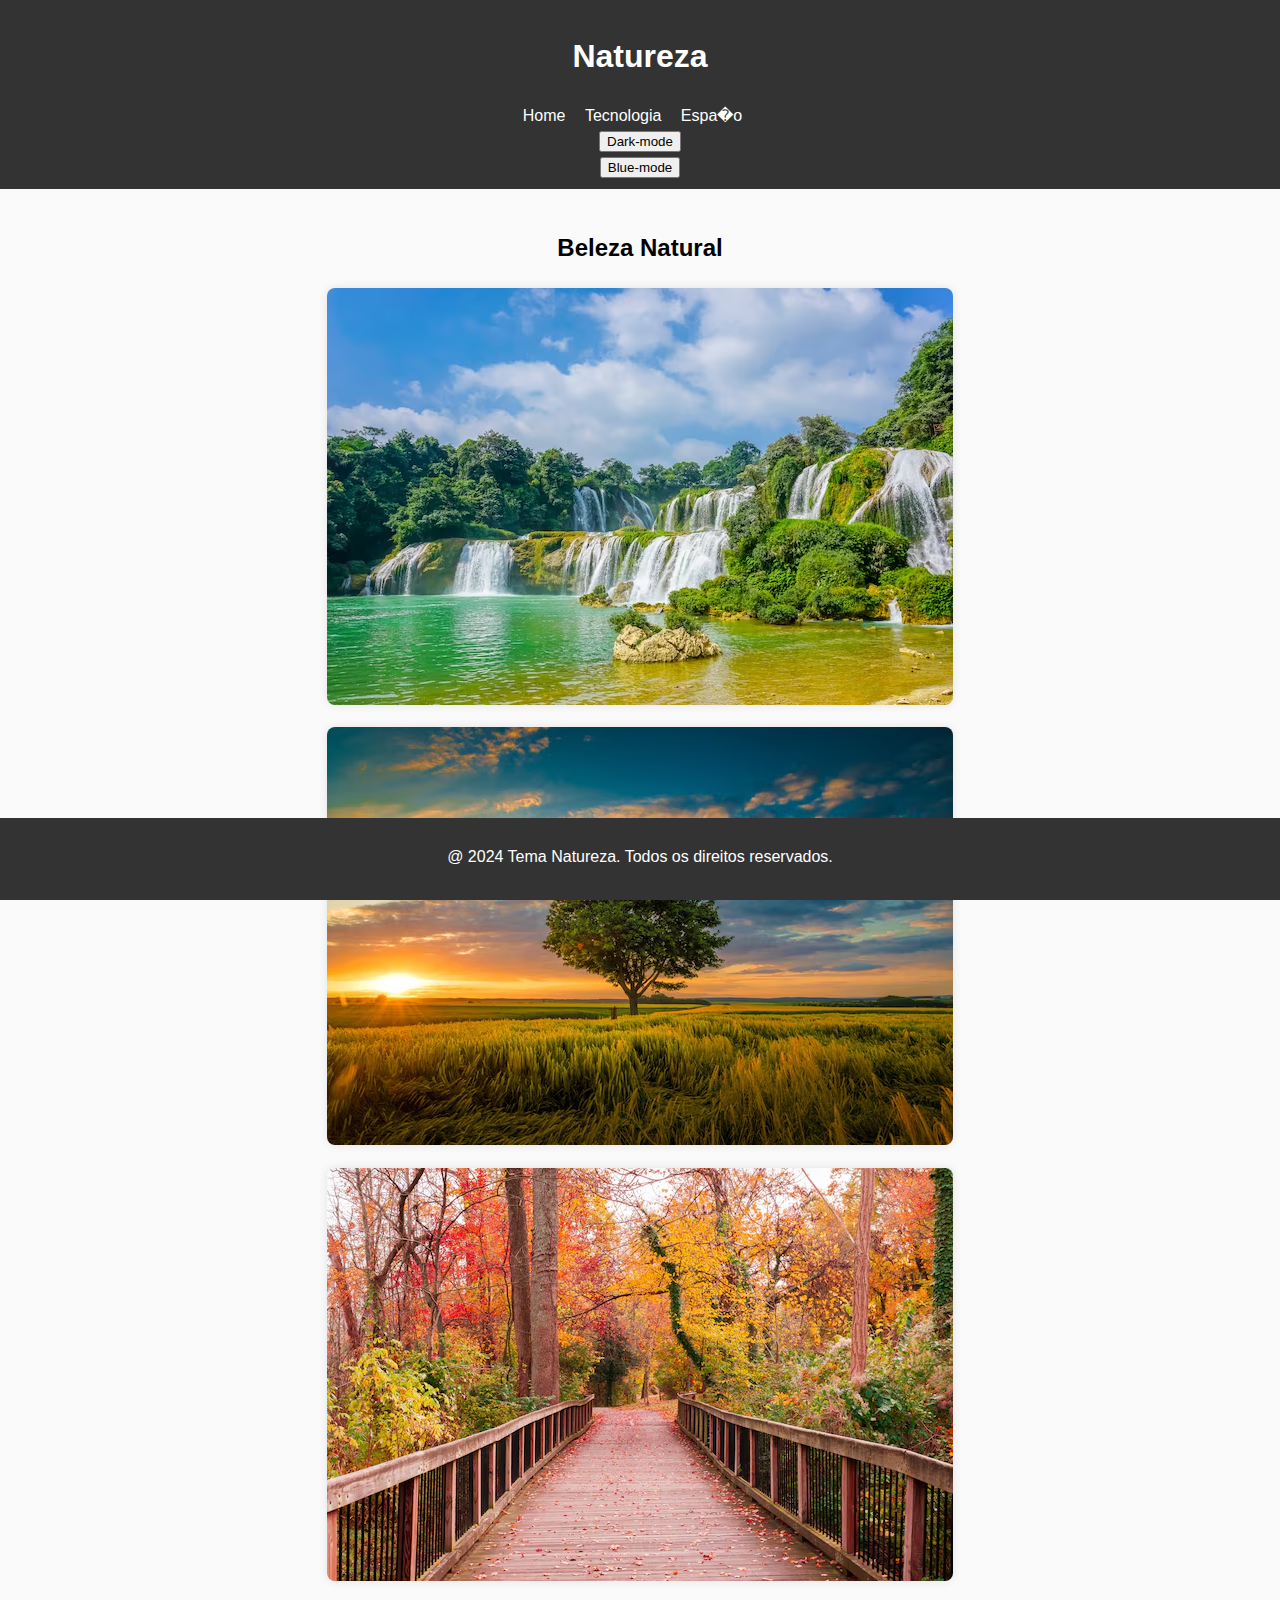
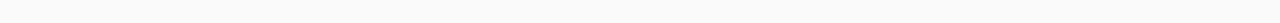
<file: Lab04/index.html>
<!DOCTYPE html>
<html lang="pt-br">
<head>
    <meta charset="UTF-8">
    <meta name="viewport" content="width=device-width, initial-scale=1.0">
    <title>Document</title>
    <link rel="stylesheet" href="styles.css">
    
</head>
<body>
    <header>
        <h1> Natureza </h1>
        <nav>
            <ul>
                <li><a href="#home">Home</a></li>
                <li><a href="tech.html">Tecnologia</a></li>
                <li><a href="space.html">Espa�o</a></li>
            </ul>
        </nav>
        <label for="switch">
                <li> <button id="switch"> Dark-mode</button> </li>
                <li> <button id="switch2"> Blue-mode</button> </li>
        </label>
    
        <script src="index.js"></script>
    </header>

    <main>
        <h2> Beleza Natural</h2>
    
        <img src="assets/nature/nature1.avif" alt="natureza1"> 
        <img src="assets/nature/nature2.avif" alt="natureza2"> 
        <img src="assets/nature/nature3.avif" alt="natureza3">
    
    </main>

    <footer>
        <p>@ 2024 Tema Natureza. Todos os direitos reservados.</p>
    </footer>
</body>
</html>
</file>
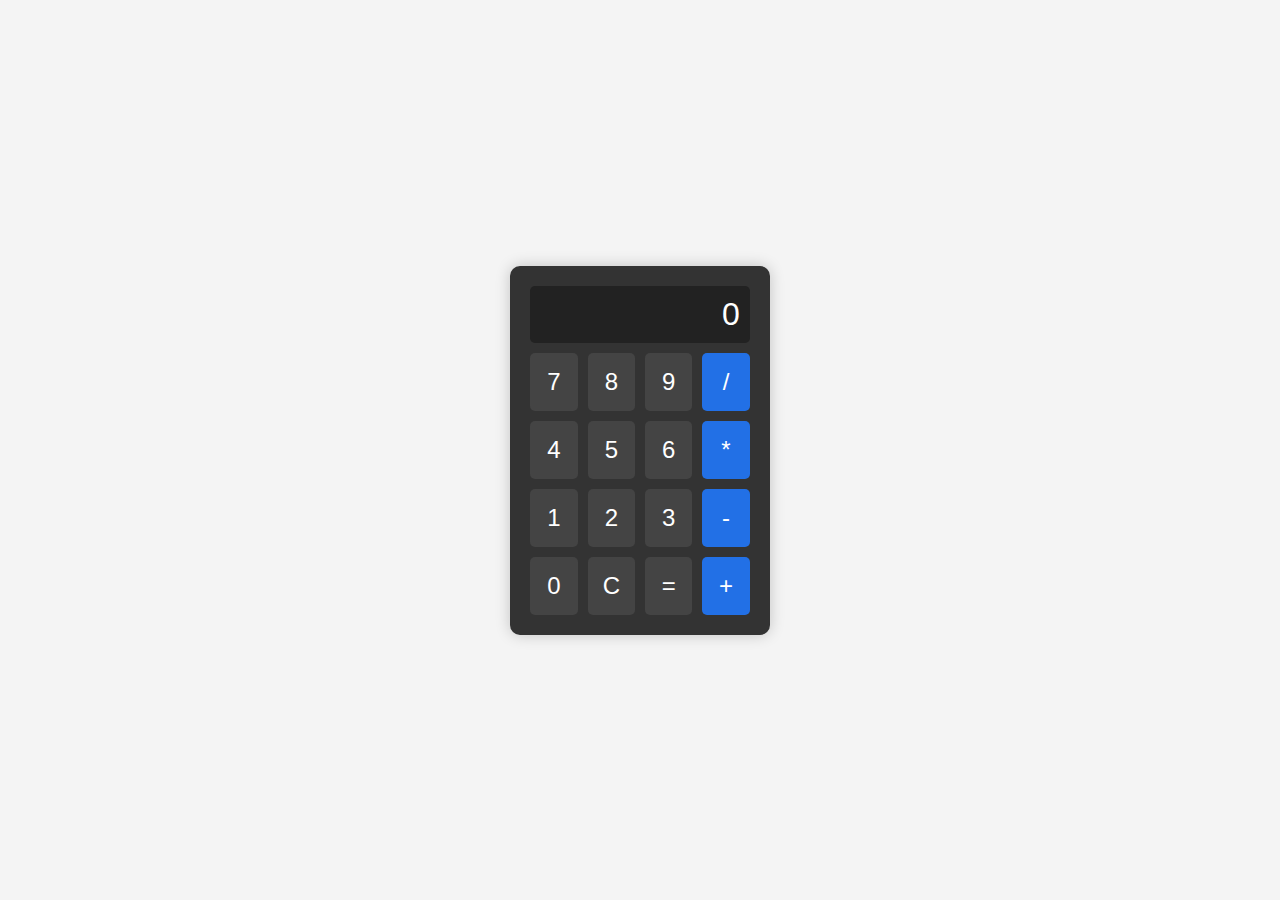
<file: Lab16/index.html>
<link rel="stylesheet" href="styles.css">
</head>
<body>
    <div class="calculadora">
        <div id="resultado" class="tela">0</div>
        <div class="botoes">
            <button class="btn" onclick="adicionarNumero('7')">7</button>
            <button class="btn" onclick="adicionarNumero('8')">8</button>
            <button class="btn" onclick="adicionarNumero('9')">9</button>
            <button class="btn operador" onclick="adicionarOperacao('/')">/</button>

            <button class="btn" onclick="adicionarNumero('4')">4</button>
            <button class="btn" onclick="adicionarNumero('5')">5</button>
            <button class="btn" onclick="adicionarNumero('6')">6</button>
            <button class="btn operador" onclick="adicionarOperacao('*')">*</button>

            <button class="btn" onclick="adicionarNumero('1')">1</button>
            <button class="btn" onclick="adicionarNumero('2')">2</button>
            <button class="btn" onclick="adicionarNumero('3')">3</button>
            <button class="btn operador" onclick="adicionarOperacao('-')">-</button>

            <button class="btn" onclick="adicionarNumero('0')">0</button>
            <button class="btn" onclick="limpar()">C</button>
            <button class="btn" onclick="calcular()">=</button>
            <button class="btn operador" onclick="adicionarOperacao('+')">+</button>
        </div>
    </div>
    <script src="script.js"></script>
</body>
</html>
</file>
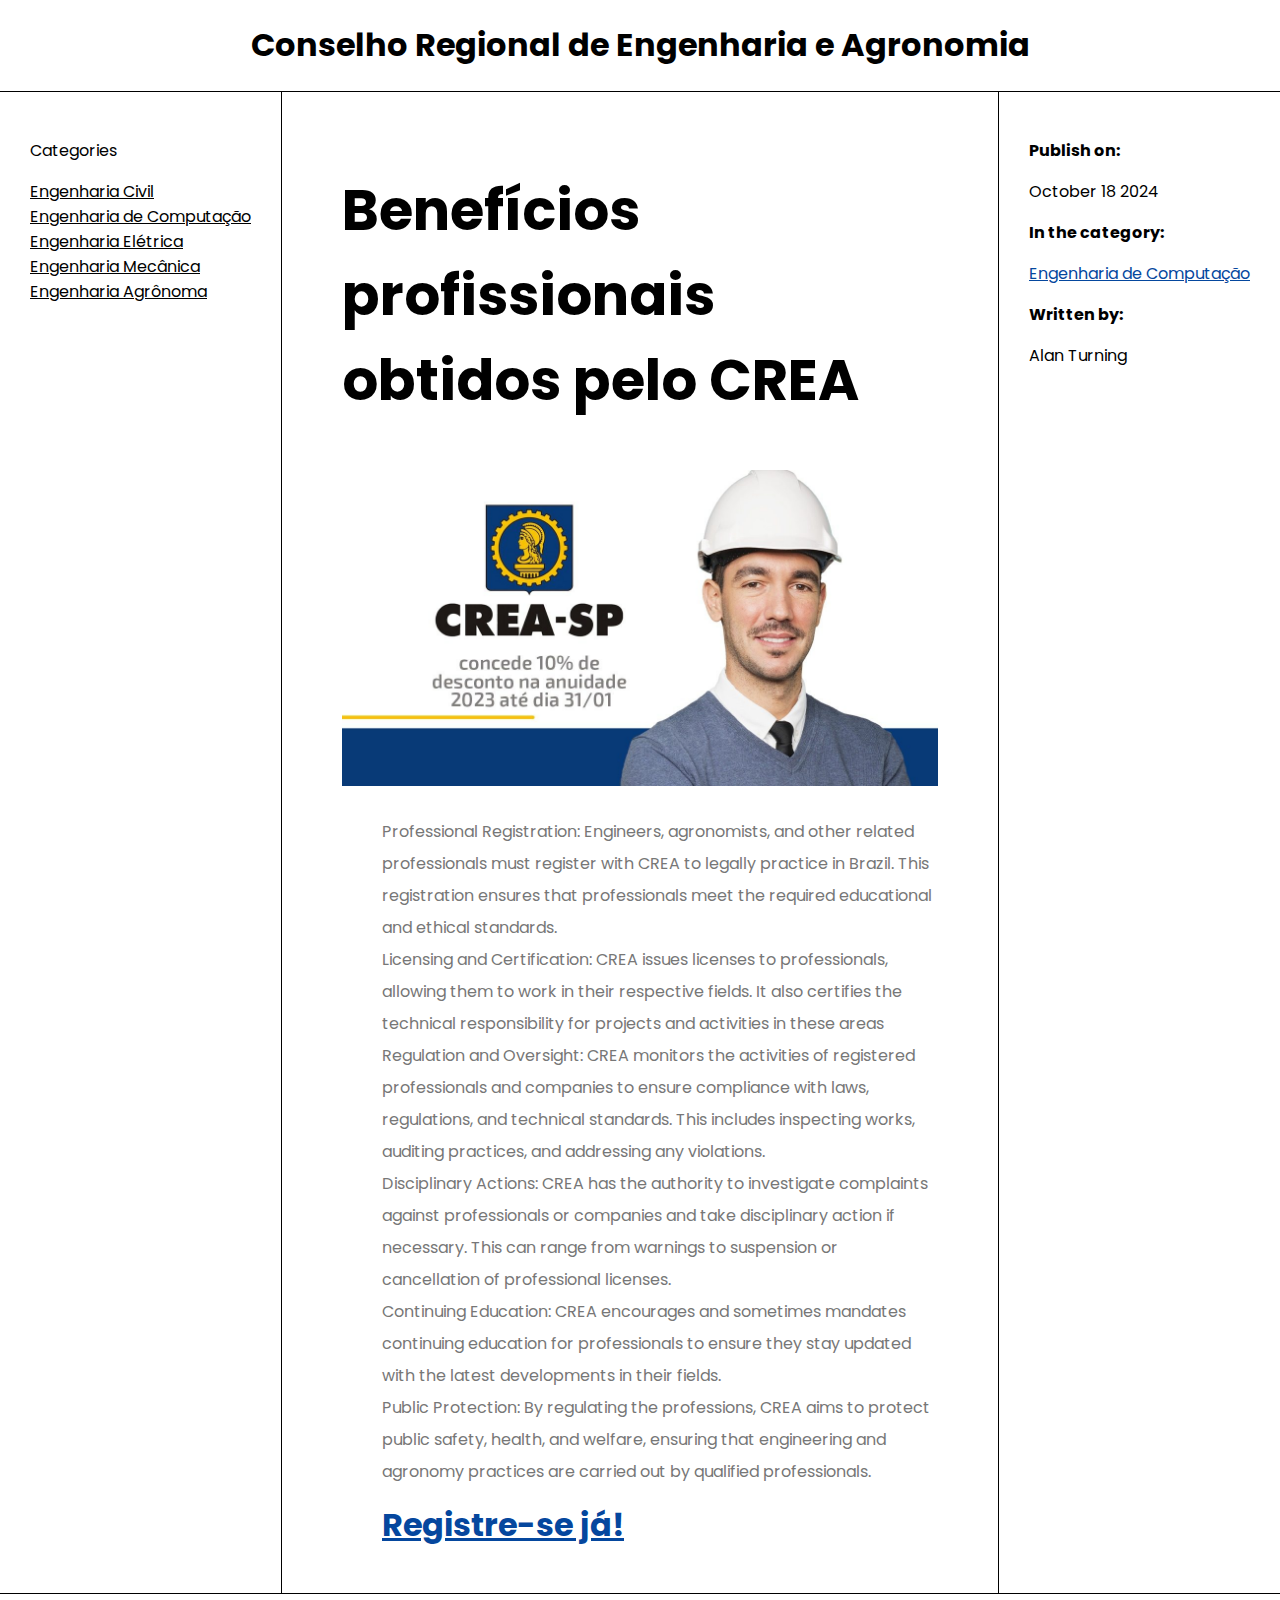
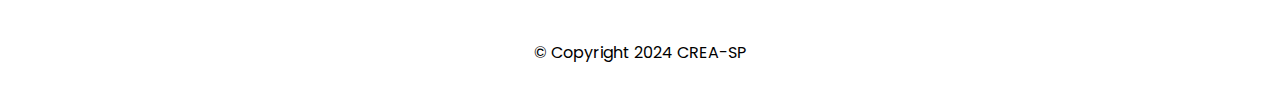
<file: Lab128/public/index.html>
<html lang="en">
<head>
  <meta charset="UTF-8">
  <meta http-equiv="X-UA-Compatible" content="IE=edge">
  <meta name="viewport" content="width=device-width, initial-scale=1.0">
  <title>Holy Grail Layout</title>
  <link rel="stylesheet" href="styles.css">
</head>
<body>
    <div class="grid-conteiner">
      <header>
        <h1> Conselho Regional de Engenharia e Agronomia</h1>
      </header>
      <nav>
        <p>Categories</p>
        <li>Engenharia Civil</li>
        <li>Engenharia de Computação</li>
        <li>Engenharia Elétrica</li>
        <li>Engenharia Mecânica</li>
        <li>Engenharia Agrônoma</li>
      </nav>
      <article>
        <h2>Benefícios profissionais obtidos pelo CREA</h2>
        <img src="img/creacria.jpeg" alt="article banner">
        <ol>
          <li>Professional Registration: Engineers, agronomists, and other related professionals must register with CREA to legally practice in Brazil. 
          This registration ensures that professionals meet the required educational and ethical standards.</li>
          <li>Licensing and Certification: CREA issues licenses to professionals, allowing them to work in their respective fields. 
          It also certifies the technical responsibility for projects and activities in these areas</li>
          <li>Regulation and Oversight: CREA monitors the activities of registered professionals and companies to ensure compliance with laws, regulations, and technical standards. 
          This includes inspecting works, auditing practices, and addressing any violations.</li>
          <li> Disciplinary Actions: CREA has the authority to investigate complaints against professionals or companies and take disciplinary action if necessary. 
          This can range from warnings to suspension or cancellation of professional licenses.</li>
          <li> Continuing Education: CREA encourages and sometimes mandates continuing education for professionals to ensure they stay updated with the latest developments in their fields.</li>
          <li>Public Protection: By regulating the professions, CREA aims to protect public safety, health, and welfare, ensuring that engineering and agronomy practices are carried out by qualified professionals.</li>
          <li> <a href="forms.html"><h1>Registre-se já!</h1></a></li>
          </ol>
          
          
      </article>

      <aside>
        <ul>
          <li>
            <p><strong>Publish on:</strong></p>
            <p>October 18 2024</p>
          </li>
          <li>
            <p><strong>In the category:</strong></p>
            <a href="/">Engenharia de Computação</a>
          </li>
          <li>
            <p><strong>Written by:</strong></p>
            <p>Alan Turning</p>
          </li>
        </ul>
      </aside>

      <footer>
          <p> © Copyright 2024 CREA-SP</p>
      </footer>

    </div>
</body>
</html>
</file>
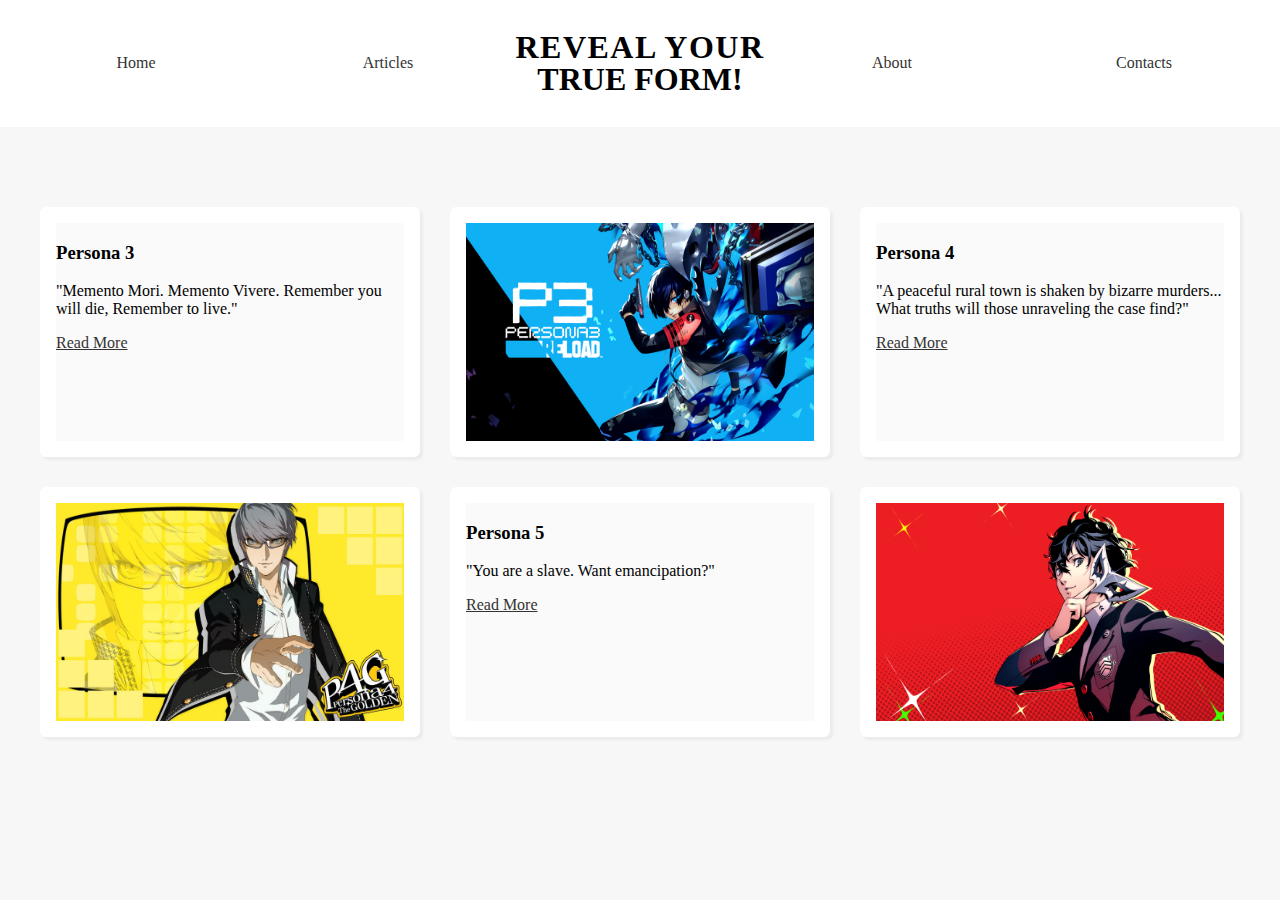
<file: Lab64/public/index.html>
<html lang="en">
<head>
  <meta charset="UTF-8">
  <meta http-equiv="X-UA-Compatible" content="IE=edge">
  <meta name="viewport" content="width=device-width, initial-scale=1.0">
  <title>Masonry Style Layout</title>
  <link rel="stylesheet" href="styles.css">
</head>

<body>
  
  <header>
    
    <nav>
      <a href="/">Home</a>
      <a href="/">Articles</a>
      <h1>
          <div>Reveal your</div>
          <div>True form!</div>
      </h1>
      <a href="about.html">About</a>
      <a href="/">Contacts</a>
      
  </nav>  
  
  </header>

  <main>
    <div class="short">
      <h3> Persona 3</h3>
      <p> "Memento Mori. Memento Vivere. Remember you will die, Remember to live."</p>
      <a href="/">Read More</a>
    </div>
      <div class="tall">
            <img src="img/p3.png" alt="persona3">
      </div>
      <div class="short">
        <h3> Persona 4</h3>
        <p> "A peaceful rural town is shaken by bizarre murders... What truths will those unraveling the case find?"</p>
        <a href="/">Read More</a>
      </div>
        <div class="tall">
              <img src="img/p4.png" alt="persona3">
        </div>
        <div class="short">
          <h3> Persona 5</h3>
          <p> "You are a slave. Want emancipation?"</p>
          <a href="/">Read More</a>
        </div>
          <div class="tall">
                <img src="img/p5.png" alt="persona3">
          </div>

  </main>
</body>
</html>
</file>
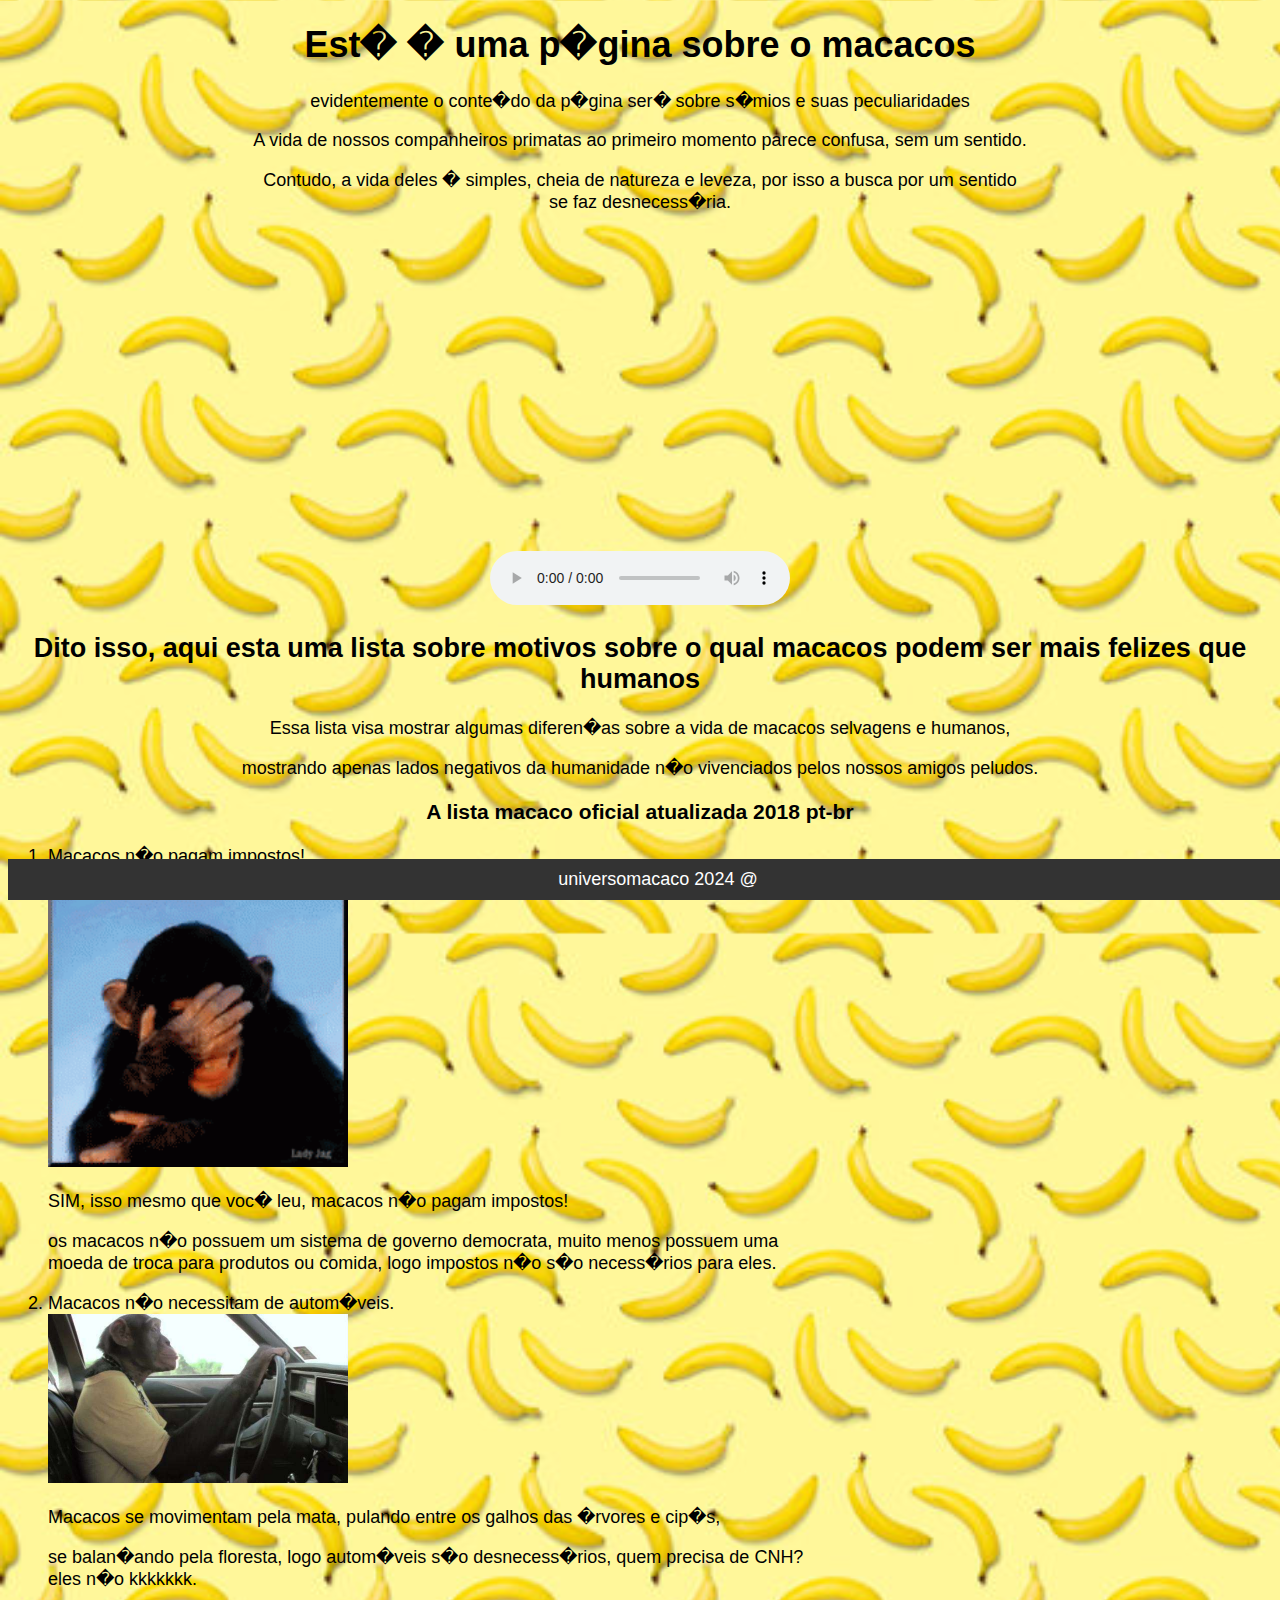
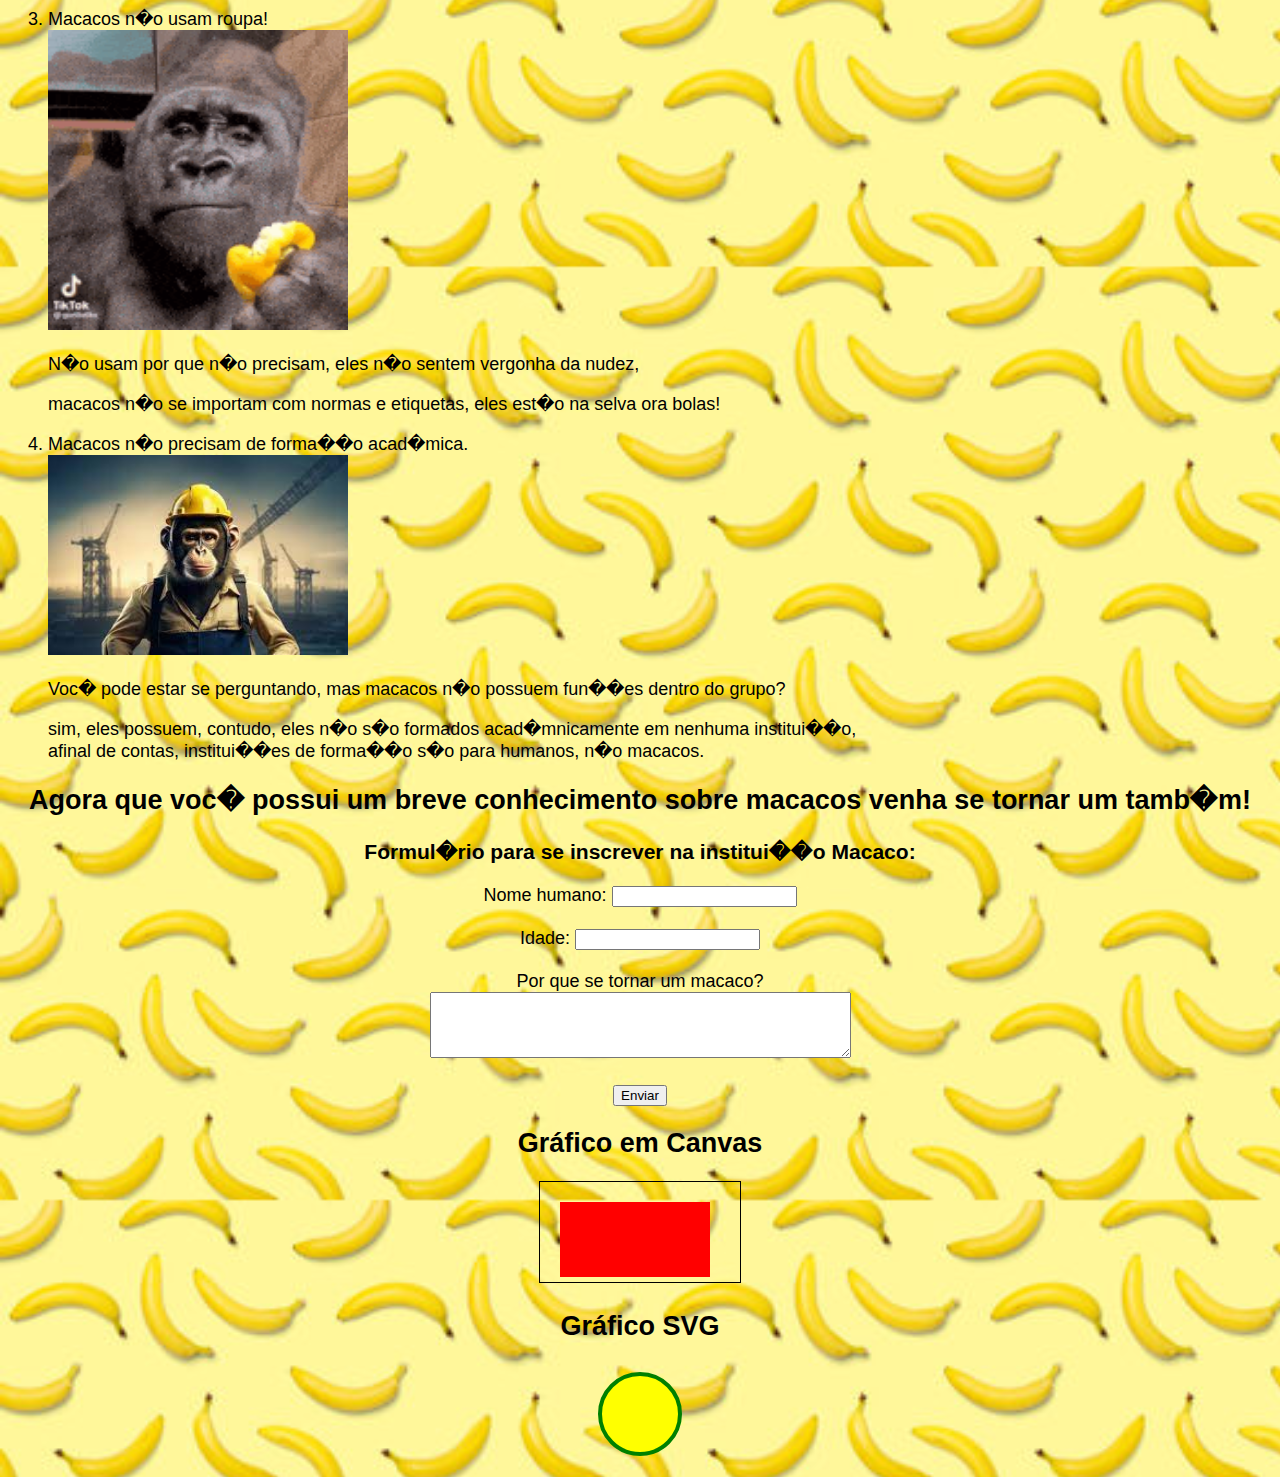
<file: Lab02/lab02.html>
<!DOCTYPE html>
<html lang="pt-br">
<head>
    <meta charset="UTF-8">
    <meta name="viewport" content="width=device-width, initial-scale=1.0">
    <link rel="stylesheet" href="Lab02.css">
    <title>Lab02</title>
    <style>
        body{
    font-family: Arial, Helvetica, sans-serif;
    font-size: large;
    text-align: center;
    background-image: url("bananananananna.jpg");
    background-size: 1400px;
    color: black;
}

h1, h2, h3 {
    color:black;
    text-align: center;
}


img{
    width: 300px;
    
}
ol{
    
    text-align: left;
    text-emphasis-color: black;
}

footer {
    text-align: center;
    padding: 10px;
    background-color: #333;
    color: white;
    position: fixed;
    width: 100%;
    bottom: 0;
}
    </style>
</head>
<body>
    <h1> Est� � uma p�gina sobre o macacos</h1>
    <p> evidentemente o conte�do da p�gina ser� sobre s�mios e suas peculiaridades</p>
    <p> A vida de nossos companheiros primatas ao primeiro momento parece confusa, sem um sentido. <div></div>
        Contudo, a vida deles � simples, cheia de natureza e leveza, por isso a busca por um sentido <div>
        se faz desnecess�ria.
        </div>
    </p>
    
    <iframe width="560" height="315" src="https://www.youtube.com/embed/wKnfyrGZwA0?si=O3lPu2FvOwY4wijG" title="YouTube video player" frameborder="0" allow="accelerometer; autoplay; clipboard-write; encrypted-media; gyroscope; picture-in-picture; web-share"
     referrerpolicy="strict-origin-when-cross-origin" allowfullscreen></iframe> <div></div>

     <audio controls autoplay>
        <source src="https://cdn.discordapp.com/attachments/1070832533085900831/1272617565809672303/monkey-scream-6407.mp3?ex=66bba0f7&is=66ba4f77&hm=1bced5713dede34aafd95ddd61b95adfe016530d8454bdb03a4ae0433668f081&" type="audio/mpeg">
      Your browser does not support the audio element.
     </audio>

    <h2> Dito isso, aqui esta uma lista sobre motivos sobre o qual macacos podem ser mais felizes que humanos</h2>
    <p> Essa lista visa mostrar algumas diferen�as sobre a vida de macacos selvagens e humanos, <div>
        mostrando apenas lados negativos da humanidade n�o vivenciados pelos nossos amigos peludos.
    </div></p>
    <h3>A lista macaco oficial atualizada 2018 pt-br</h3>
    <ol>
        <li>Macacos n�o pagam impostos! <div></div>
            <img src="macacorindo.gif" alt="rindo pacas">
            <p>SIM, isso mesmo que voc� leu, macacos n�o pagam impostos! <div>
                os macacos n�o possuem um sistema de governo democrata, muito menos possuem uma <div>
                    moeda de troca para produtos ou comida, logo impostos n�o s�o necess�rios para eles.
                </div>
            </div></p>
        </li>
        <li>Macacos n�o necessitam de autom�veis. <div></div>
            <img src="driving.jpg" alt="Ryan gosling">
            <p> Macacos se movimentam pela mata, pulando entre os galhos das �rvores e cip�s, <div>
                se balan�ando pela floresta, logo autom�veis s�o desnecess�rios, quem precisa de CNH? <div>
                    eles n�o kkkkkkk.
                </div>
            </div></p>
        </li>
        <li>Macacos n�o usam roupa! <div></div>
            <img src="gorilla-reaction-gorilla.gif" alt="omygod">
            <p> N�o usam por que n�o precisam, eles n�o sentem vergonha da nudez, <div>
                macacos n�o se importam com normas e etiquetas, eles est�o na selva ora bolas!
            </div></p>

        </li>
        <li>Macacos n�o precisam de forma��o acad�mica. <div></div>
            <img src="engeneer.jpg" alt="engenheiro">
            <p> Voc� pode estar se perguntando, mas macacos n�o possuem fun��es dentro do grupo? <div>
                sim, eles possuem, contudo, eles n�o s�o formados acad�mnicamente em nenhuma institui��o, <div>
                    afinal de contas, institui��es de forma��o s�o para humanos, n�o macacos.
                </div>
            </div></p>

        </li>
        
    </ol>
    
    <h2>Agora que voc� possui um breve conhecimento sobre macacos venha se tornar um tamb�m!</h2>
    <h3>Formul�rio para se inscrever na institui��o Macaco:</h3>
    <form action="/enviar_formulario" method="post">
        <label for="nome">Nome humano:</label>
        <input type="text" id="nome" name="nome"><br><br>

        <label for="idade">Idade:</label>
        <input type="idade" id="idade" name="idade"><br><br>

        <label for="mensagem">Por que se tornar um macaco?</label><br>
        <textarea id="mensagem" name="mensagem" rows="4" cols="50"></textarea><br><br>

        <input type="submit" value="Enviar">
    </form>

    <div class="container">
        <h2>Gráfico em Canvas</h2>
        <canvas id="meuCanvas" width="200" height="100" style="border:1px solid #000000;"></canvas>
        <script>
            var c = document.getElementById("meuCanvas");
            var ctx = c.getContext("2d");
            ctx.fillStyle = "#FF0000";
            ctx.fillRect(20, 20, 150, 75);
        </script>
    </div>

    <div class="container">
        <h2>Gráfico SVG</h2>
        <svg width="100" height="100">
            <circle cx="50" cy="50" r="40" stroke="green" stroke-width="4" fill="yellow" />
        </svg>
    </div>

    <footer> universomacaco 2024 @</footer>
</body>

</html>
</file>
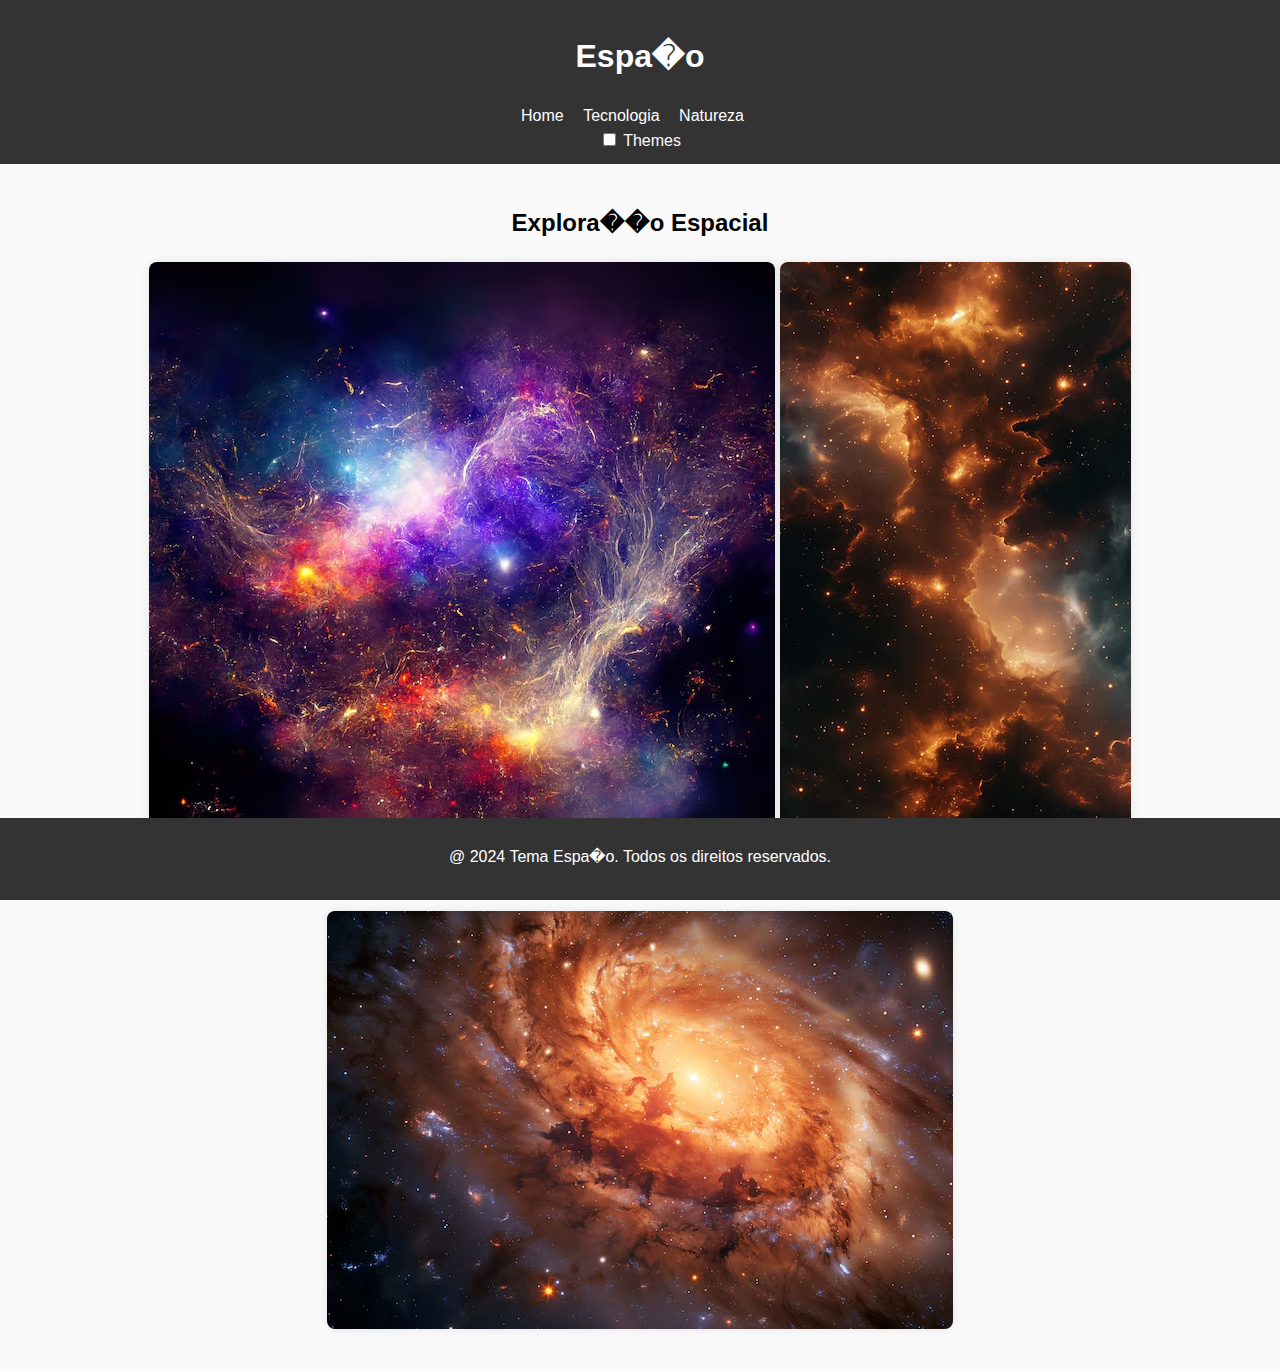
<file: Lab04/space.html>
<!DOCTYPE html>
<html lang="pt-br">
<head>
    <meta charset="UTF-8">
    <meta name="viewport" content="width=device-width, initial-scale=1.0">
    <title>Document</title>
    <link rel="stylesheet" href="styles.css">
</head>
<body>

    <header>
        <h1> Espa�o </h1>
        <nav>
            <ul>
                <li><a href="#home">Home</a></li>
                <li><a href="tech.html">Tecnologia</a></li>
                <li><a href="index.html">Natureza</a></li>
            </ul>
        </nav>
        
        <label for="switch">
            <input type="checkbox" id="switch"> Themes
        </label>
    
        <script src="index.js"></script>

    </header>

    <main>
        <h2> Explora��o Espacial</h2>
        <img src="assets/space/space1.avif" alt="espa�o1"> 
        <img src="assets/space/space2.avif" alt="espa�o2"> 
        <img src="assets/space/space3.avif" alt="espa�o3">
    </main>

    <footer>
        <p>@ 2024 Tema Espa�o. Todos os direitos reservados.</p>
    </footer>
    
</body>
</html>
</file>
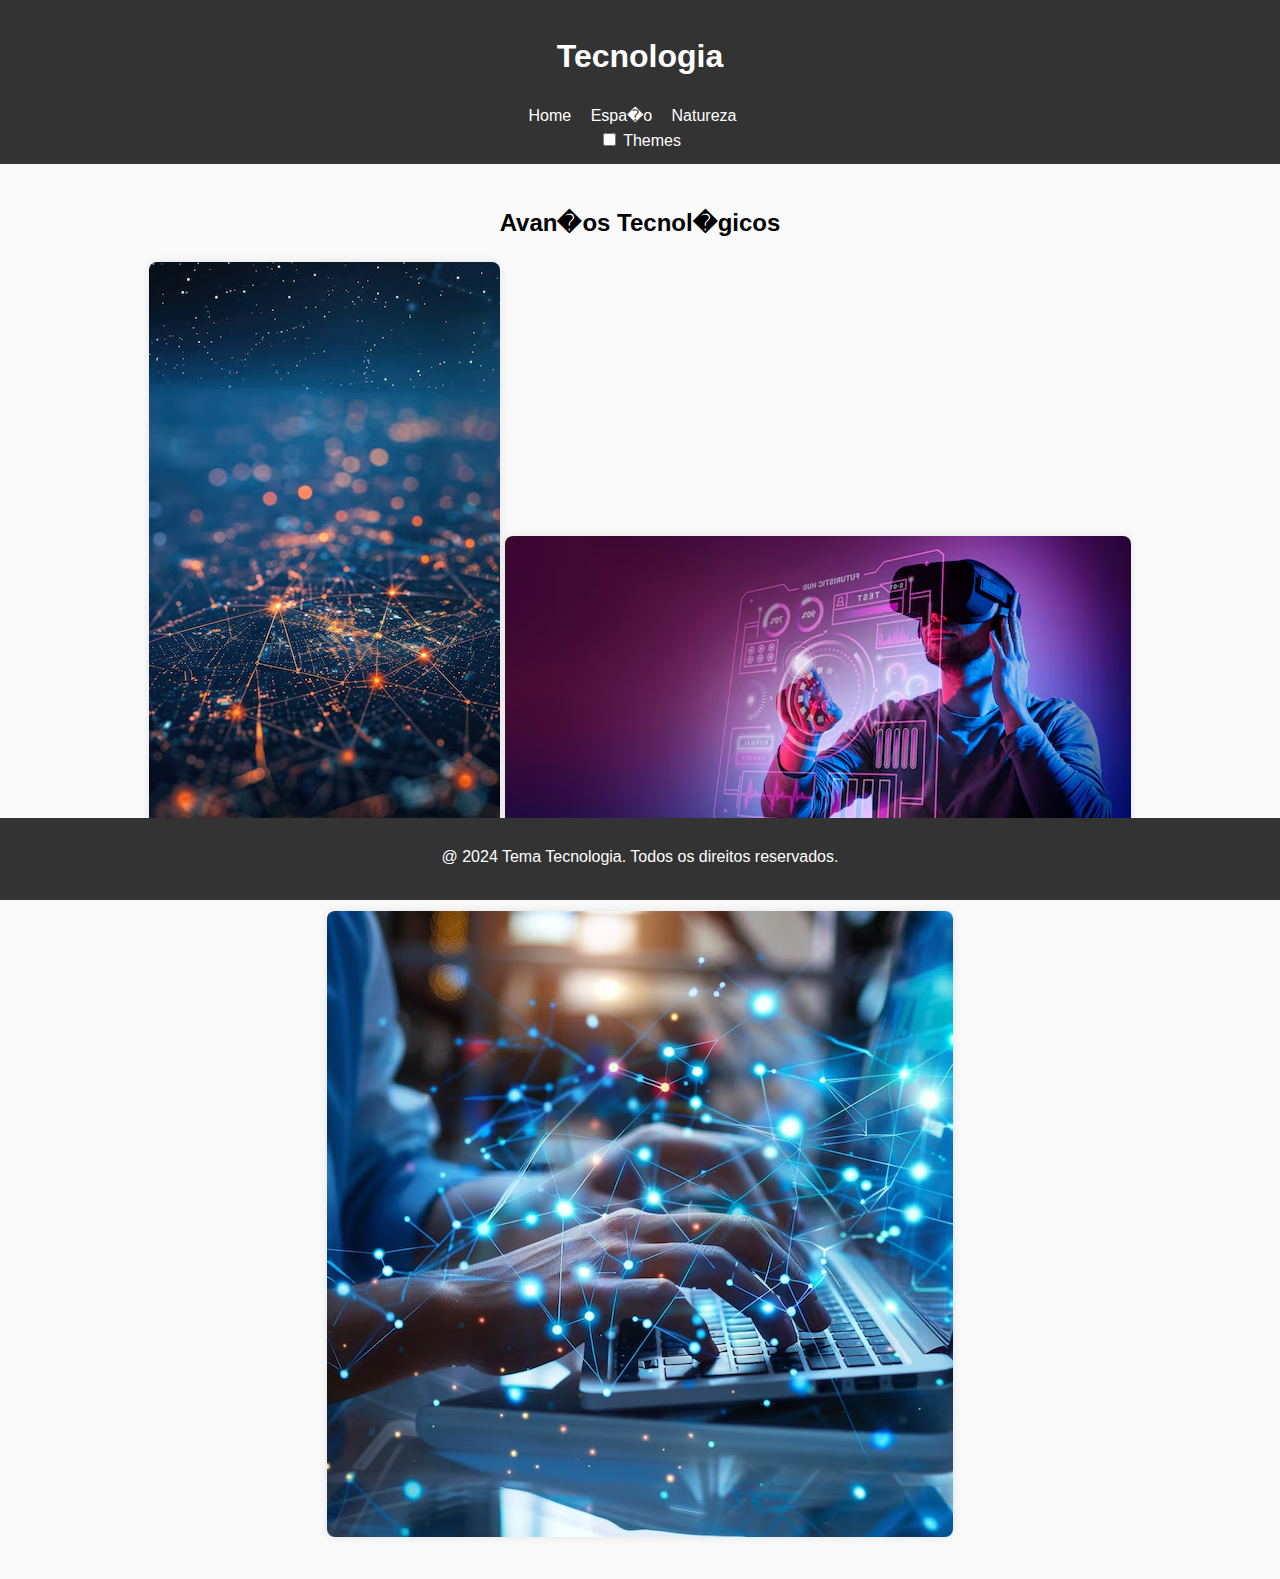
<file: Lab04/tech.html>
<!DOCTYPE html>
<html lang="pt-br">
<head>
    <meta charset="UTF-8">
    <meta name="viewport" content="width=device-width, initial-scale=1.0">
    <title>Document</title>
    <link rel="stylesheet" href="styles.css">
</head>
<body>
    
    <header>
        <h1> Tecnologia</h1>
        <nav>
            <ul>
                <li><a href="#home">Home</a></li>
                <li><a href="space.html">Espa�o</a></li>
                <li><a href="index.html">Natureza</a></li>
            </ul>
        </nav>

        <label for="switch">
            <input type="checkbox" id="switch"> Themes
        </label>
    
        <script src="index.js"></script>

    </header>

    <main>
        <h2> Avan�os Tecnol�gicos</h2>
        <img src="assets/tech/tech1.avif" alt="espa�o1"> 
        <img src="assets/tech/tech2.avif" alt="espa�o2"> 
        <img src="assets/tech/tech3.avif" alt="espa�o3">
    </main>

    <footer>
        <p>@ 2024 Tema Tecnologia. Todos os direitos reservados.</p>
    </footer>
</body>
</html>
</file>
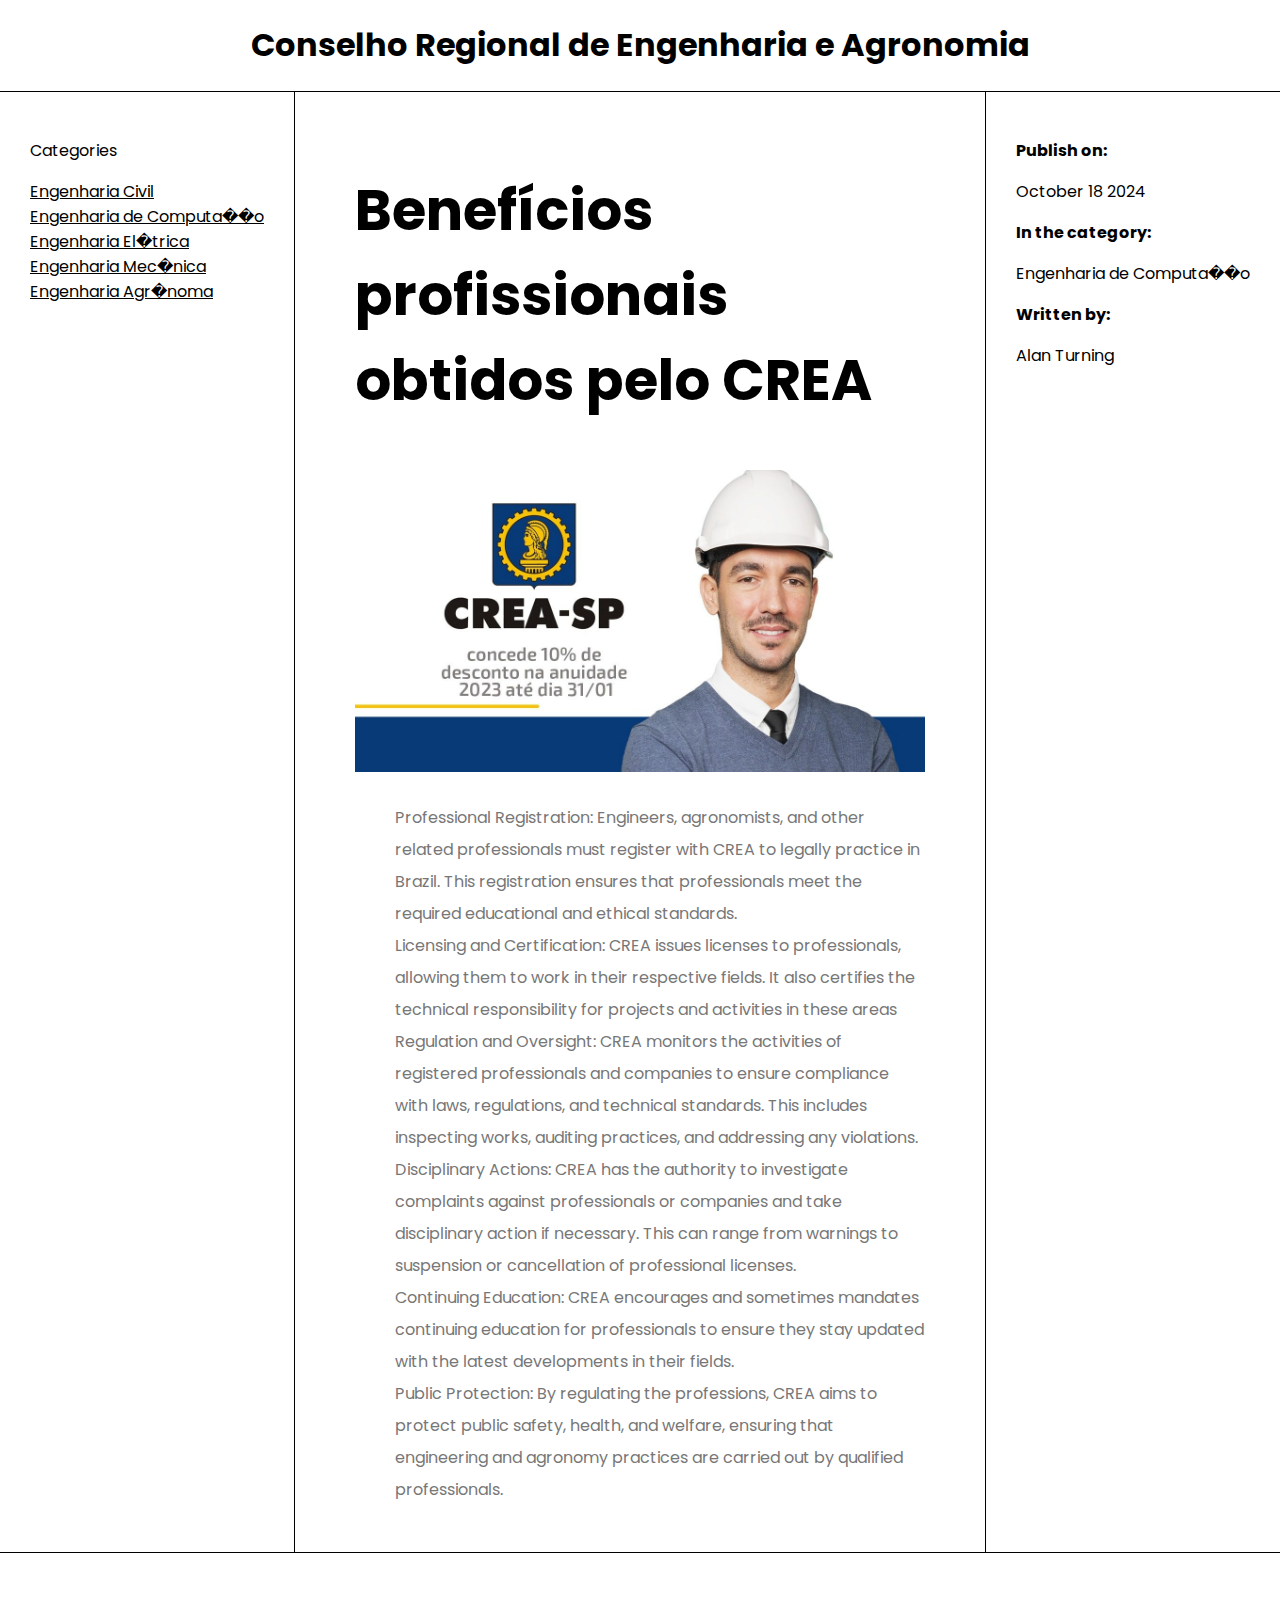
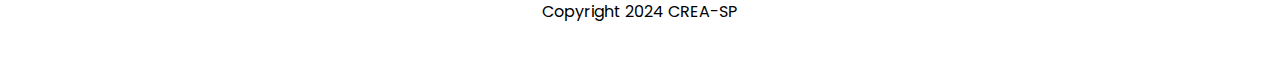
<file: Lab64/public/about.html>
<html lang="en">
<head>
  <meta charset="UTF-8">
  <meta http-equiv="X-UA-Compatible" content="IE=edge">
  <meta name="viewport" content="width=device-width, initial-scale=1.0">
  <title>Holy Grail Layout</title>
  <link rel="stylesheet" href="styles2.css">
</head>
<body>
    <div class="grid-conteiner">
      <header>
        <h1> Conselho Regional de Engenharia e Agronomia</h1>
      </header>
      <nav>
        <p>Categories</p>
        <li>Engenharia Civil</li>
        <li>Engenharia de Computa��o</li>
        <li>Engenharia El�trica</li>
        <li>Engenharia Mec�nica</li>
        <li>Engenharia Agr�noma</li>
      </nav>
      <article>
        <h2>Benefícios profissionais obtidos pelo CREA</h2>
        <img src="img2/creacria.jpeg" alt="article banner">
        <ol>
          <li>Professional Registration: Engineers, agronomists, and other related professionals must register with CREA to legally practice in Brazil. 
          This registration ensures that professionals meet the required educational and ethical standards.</li>
          <li>Licensing and Certification: CREA issues licenses to professionals, allowing them to work in their respective fields. 
          It also certifies the technical responsibility for projects and activities in these areas</li>
          <li>Regulation and Oversight: CREA monitors the activities of registered professionals and companies to ensure compliance with laws, regulations, and technical standards. 
          This includes inspecting works, auditing practices, and addressing any violations.</li>
          <li> Disciplinary Actions: CREA has the authority to investigate complaints against professionals or companies and take disciplinary action if necessary. 
          This can range from warnings to suspension or cancellation of professional licenses.</li>
          <li> Continuing Education: CREA encourages and sometimes mandates continuing education for professionals to ensure they stay updated with the latest developments in their fields.</li>
          <li>Public Protection: By regulating the professions, CREA aims to protect public safety, health, and welfare, ensuring that engineering and agronomy practices are carried out by qualified professionals.</li>
          </ol>
      </article>

      <aside>
        <ul>
          <li>
            <p><strong>Publish on:</strong></p>
            <p>October 18 2024</p>
          </li>
          <li>
            <p><strong>In the category:</strong></p>
            <p>Engenharia de Computa��o</p>
          </li>
          <li>
            <p><strong>Written by:</strong></p>
            <p>Alan Turning</p>
          </li>
        </ul>
      </aside>

      <footer>
          <p>Copyright 2024 CREA-SP</p>
      </footer>

    </div>
</body>
</html>
</file>
<file: Lab04/styles.css>
:root{
    --header-color: #333;
    --footer-color: #333;
    --body-bg: #fafafa;
    --body-color: black;
    --link-color: white;
    --link-color-hover: #4068ec;
}

.dark-mode:root{
    --header-color: black;
    --footer-color: black;
    --body-bg: #333;
    --body-color: white;
    --link-color: white;
    --link-color-hover: #ec5840;
}
.blue-mode:root{
    --header-color: blue;
    --footer-color: blue;
    --body-bg: #2b334d;
    --body-color: rgb(212, 235, 253);
    --link-color: rgb(212, 235, 253);
    --link-color-hover: #6e40ec;
}

body {
    font-family: Arial, sans-serif;
    margin: 0;
    padding: 0;
    background-color: var(--body-bg);
    line-height: 1.6;
    color: var(--body-color)
}

header {
    background-color: var(--header-color);
    color: white;
    padding: 10px 0;
    text-align: center;
}

a{
    &:hover{
        padding: 10px;
        background-color : var(--link-color-hover);
    }
}
nav ul {
    list-style-type: none;
    margin: 0;
    padding: 0;
}

nav ul li {
    display: inline;
    margin-right: 15px;
}

nav ul li a {
    color: var(--link-color);
    text-decoration: none;
}

main {
    padding: 20px;
    text-align: center;
}

main img {
    max-width: 100%;
    height: auto;
    margin-bottom: 15px;
    border-radius: 8px;
    box-shadow: 0px 0px 10px rgba(0, 0, 0, 0.1);
}

footer {
    background-color: var(--footer-color);
    color: white;
    text-align: center;
    padding: 10px 0;
    position: fixed;
    bottom: 0;
    width: 100%;
}

h1, h2 {
    margin-bottom: 20px;
}

p {
    margin-bottom: 20px;
}
</file>
<file: Lab16/styles.css>
body {
    font-family: Arial, sans-serif;
    display: flex;
    justify-content: center;
    align-items: center;
    height: 100vh;
    background-color: #f4f4f4;
    margin: 0;
}

.calculadora {
    background-color: #333;
    padding: 20px;
    border-radius: 10px;
    box-shadow: 0px 0px 15px rgba(0, 0, 0, 0.2);
}

.tela {
    background-color: #222;
    color: #fff;
    font-size: 2em;
    padding: 10px;
    text-align: right;
    border-radius: 5px;
    margin-bottom: 10px;
}

.botoes {
    display: grid;
    grid-template-columns: repeat(4, 1fr);
    gap: 10px;
}

.btn {
    background-color: #444;
    color: #fff;
    font-size: 1.5em;
    padding: 15px;
    border: none;
    border-radius: 5px;
    cursor: pointer;
    transition: background-color 0.3s;
}

.btn:hover {
    background-color: #555;
}

.operador {
    background-color: #2270e6;
}

.operador:hover {
    background-color: #2270e6;
}
</file>
<file: Lab128/public/styles.css>
@import url('https://fonts.googleapis.com/css2?family=Poppins:wght@200;400;500;600;800&family=VT323&display=swap');

body {
  margin: 0;
  font-family: "Poppins";
}
ul, li {
  padding: 0;
  list-style-type: none;
}

.grid-conteiner {
  display: grid;
  grid-template-columns: 1fr,3fr,1fr;
  column-gap: 30px;
}

header{
  grid-column: span 3;
  text-align: center;
  border-bottom: 1px solid black;
}

nav{
  padding: 30px;
  border-right: 1px solid black;
}
nav li {
  text-decoration: underline;
}

article{
  padding: 30px;
}
article h2{
  font-size: 3.5em;
  max-width: 800px;
}
article img{
  width: 100%;
}
article ol{
  margin-top: 30px;
  line-height: 2em;
  color: #777;
}
a{
  color: rgb(5, 71, 158);
}
a:hover{
  color: rgb(255, 187, 0);

}

aside {
  padding: 30px;
  border-left: 1px solid black;
}

footer{
  grid-column: span 3;
  text-align: center;
  border-top: 1px solid black;
  padding: 30px;
}

/* Responsive media */

@media screen and (max-width: 1200px) {
  nav{
    grid-column: span 3;
    border-right: 0;
    border-bottom: 1px solid black;
  }
  nav li{

    display: inline-block;
    margin-right: 10px;
  }
  article {
    grid-column: span 2;

  }
  aside{
    padding: 16px;
  }
}

@media screen and (max-width: 980px) {
  nav,article,aside{
    grid-column: span 3;
  }
aside{
  border-left: 0;
  border-top: 1px solid black;
}
article h2{
  font-size: 2em;
}


}
</file>
<file: Lab64/public/styles.css>
:root{
  --header-color: white;
  --footer-color: #333;
  --body-bg: #f7f7f7;
  --body-color: #fafafa;
  --link-color: #333;
  --link-color-hover: red;
}

.dark-mode:root{
  --header-color: black;
  --footer-color: #666;
  --body-bg: #2c2c2c;
  --body-color: #9b9b9b;
  --link-color: #333;
  --link-color-hover: rgb(255, 136, 0);  
}


@import url('https://fonts.googleapis.com/css2?family=Poppins:wght@200;400;500;600;800&family=VT323&display=swap');

body {
  margin: 0;
  font-family: "Poppins";
  background: var(--body-bg);
}

header {
  background: var(--header-color);
  padding: 10px;
}

nav{
  max-width: 1400px;
  margin: 0 auto;
  display: grid;
  grid-template-columns: repeat(5, 1fr);
  text-align: center;
  align-items: center;
  position: overlay;
}

a{
  color: var(--link-color);
  &:hover{
      padding: 10px;
      background-color : var(--link-color-hover);
      border-radius: 6px;
  }
}
nav a{
  text-decoration: none;
  color: var(--link-color);
}

nav h1{
  text-transform: uppercase;
  line-height: 1em;
}

nav h1 div:first-child{
  font-weight: 800px;
  letter-spacing: 1.5px;
}
nav h1 div:last-child{
  font-weight:  400px;
}

main{
  max-width: 1200px;
  margin: 60 auto;
  padding: 20px;
  display: grid;
  grid-template-columns: 1fr 1fr 1fr;
  grid-auto-rows: 250px;
  gap: 30px;
}

main div{
  overflow: hidden;
  background-color: var(--body-color);
  border-radius: 6px;
  border: 16px solid #fff;
  box-shadow: 3px 3px 3px rgba(0,0,0,0.05);
}
main img{
  min-height: 100%;
  max-width: 100%;
}

main .short {
  grid-row: span 1;
}
main .tall {
  grid-row: span 1;
}

/*responsive media*/

@media screen and (max-width: 960px) {
   main{
    grid-template-columns: 1fr 1fr;
   }

}

@media screen and (max-width: 620px) {
  main{
   grid-template-columns: 1fr;
   max-width: 400px;
   margin: 20px auto;
  }
  nav{
    grid-template-columns: repeat(4,1fr);
  }
  nav h1{
    grid-column: 1/ span 4;
    grid-row: 1;
  }

}
</file>
<file: Lab02/Lab02.css>
body{
    font-family: Arial, Helvetica, sans-serif;
    font-size: large;
    text-align: center;
    background-image: url("bananananananna.jpg");
    background-size: 1400px;
    color: black;
}

h1, h2, h3 {
    color:black;
    text-align: center;
}


img{
    width: 300px;
    
}
ol{
    
    text-align: left;
    text-emphasis-color: black;
}

footer {
    text-align: center;
    padding: 10px;
    background-color: #333;
    color: white;
    position: fixed;
    width: 100%;
    bottom: 0;
}
</file>
<file: Lab64/public/styles2.css>
@import url('https://fonts.googleapis.com/css2?family=Poppins:wght@200;400;500;600;800&family=VT323&display=swap');

body {
  margin: 0;
  font-family: "Poppins";
}
ul, li {
  padding: 0;
  list-style-type: none;
}

.grid-conteiner {
  display: grid;
  grid-template-columns: 1fr,3fr,1fr;
  column-gap: 30px;
}

header{
  grid-column: span 3;
  text-align: center;
  border-bottom: 1px solid black;
}

nav{
  padding: 30px;
  border-right: 1px solid black;
}
nav li {
  text-decoration: underline;
}

article{
  padding: 30px;
}
article h2{
  font-size: 3.5em;
  max-width: 800px;
}
article img{
  width: 100%;
}
article ol{
  margin-top: 30px;
  line-height: 2em;
  color: #777;
}

aside {
  padding: 30px;
  border-left: 1px solid black;
}

footer{
  grid-column: span 3;
  text-align: center;
  border-top: 1px solid black;
  padding: 30px;
}

/* Responsive media */

@media screen and (max-width: 1200px) {
  nav{
    grid-column: span 3;
    border-right: 0;
    border-bottom: 1px solid black;
  }
  nav li{

    display: inline-block;
    margin-right: 10px;
  }
  article {
    grid-column: span 2;

  }
  aside{
    padding: 16px;
  }
}

@media screen and (max-width: 980px) {
  nav,article,aside{
    grid-column: span 3;
  }
aside{
  border-left: 0;
  border-top: 1px solid black;
}
article h2{
  font-size: 2em;
}


}
</file>
